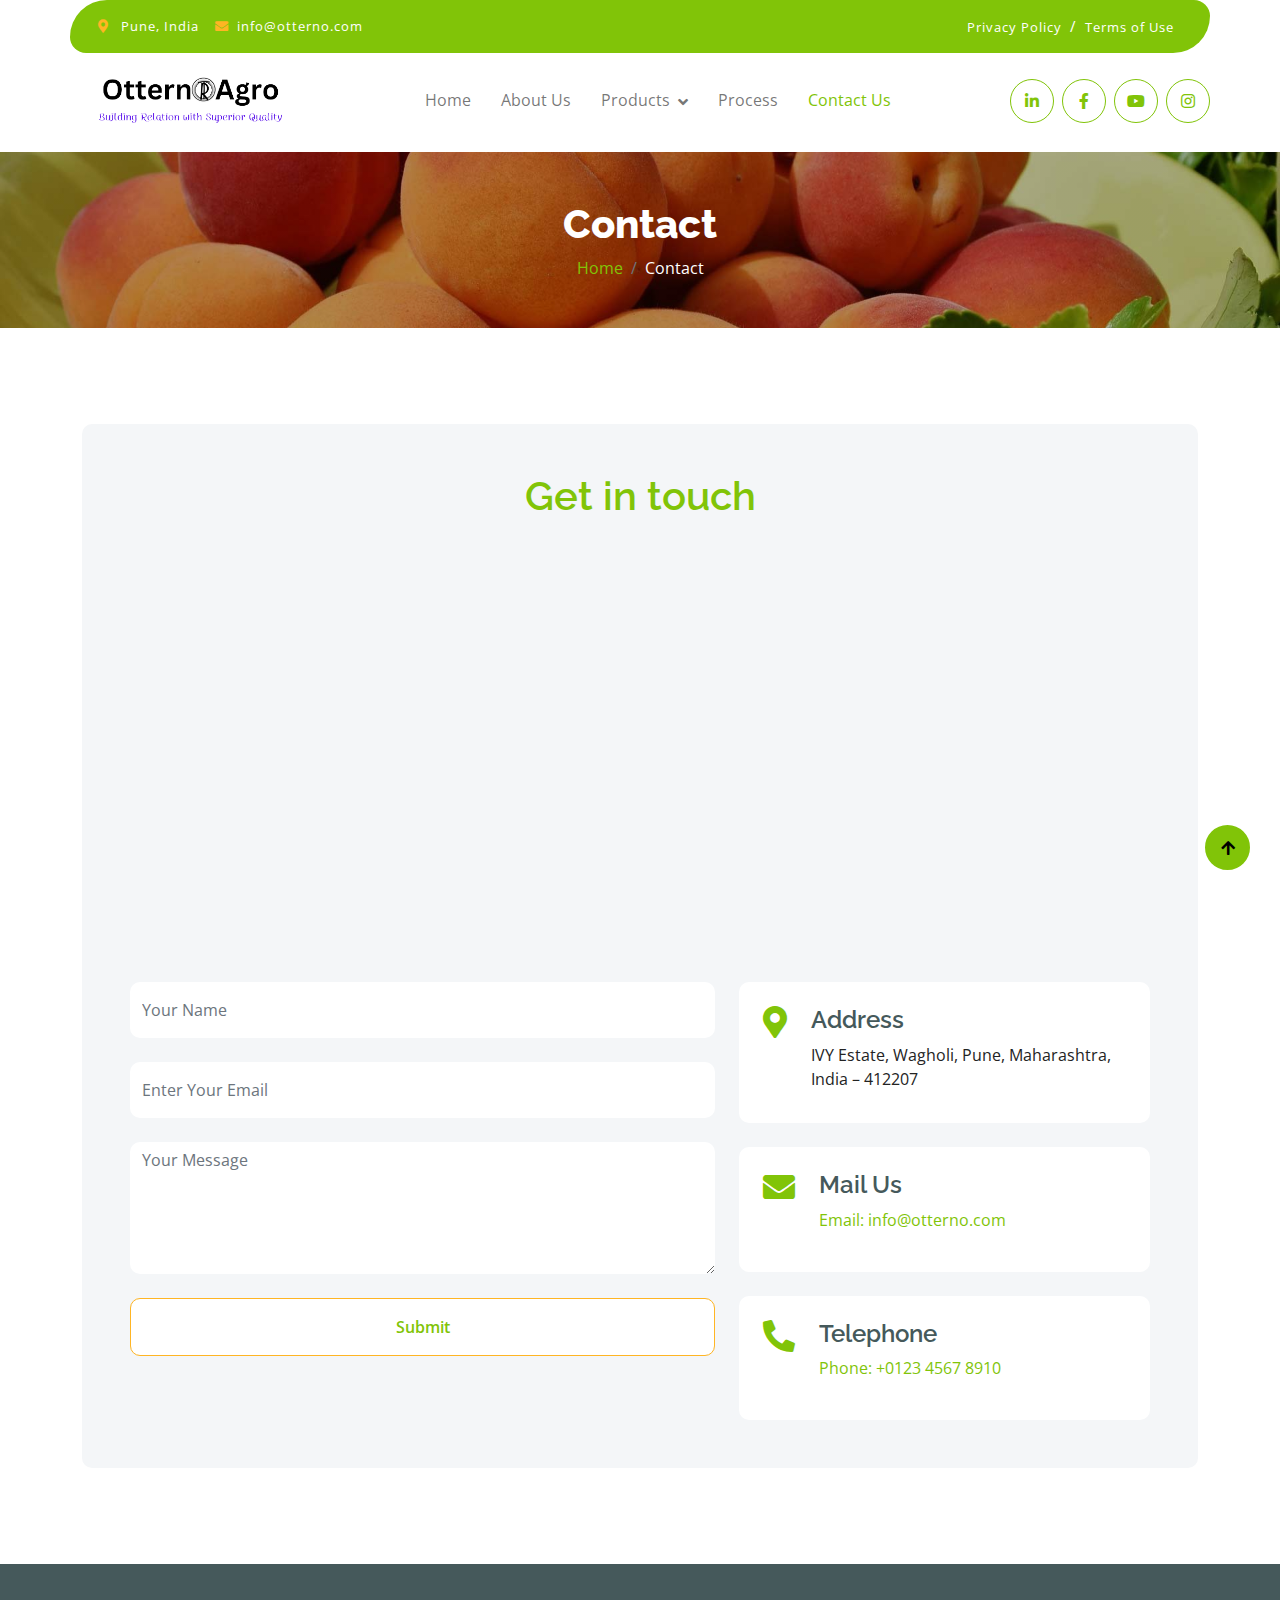
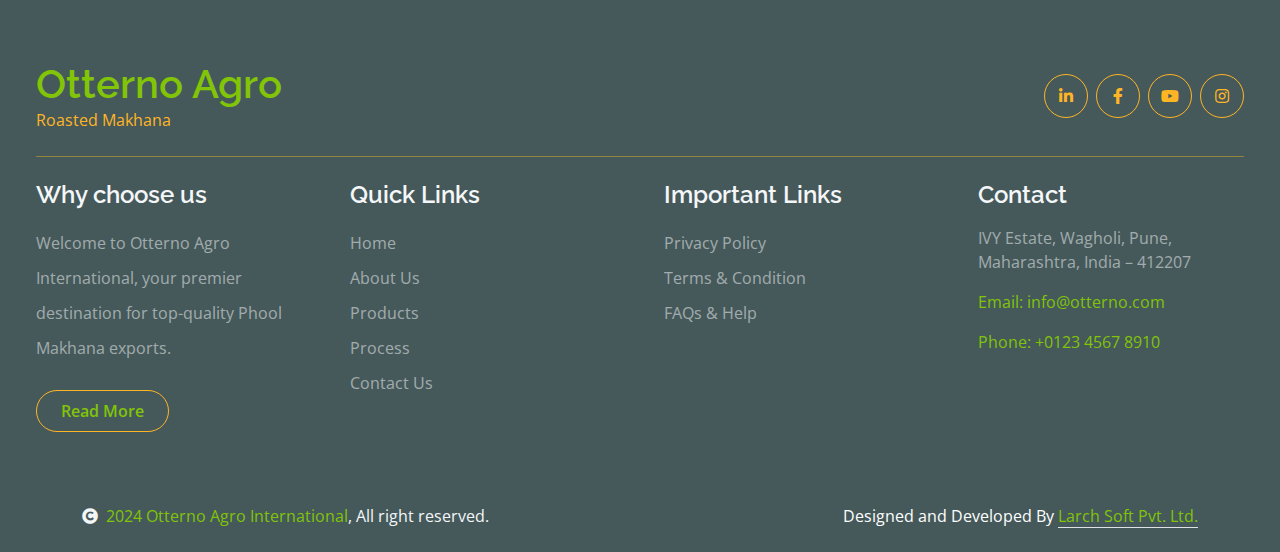
<file: contact.html>
<!DOCTYPE html>
<html lang="en">
  <head>
    <meta charset="utf-8" />
    <title>Otterno Agro</title>
    <meta content="width=device-width, initial-scale=1.0" name="viewport" />
    <meta content="" name="keywords" />
    <meta content="" name="description" />
    <!-- Google Web Fonts -->
    <link rel="shortcut icon" type="image/png" href="img/logo.png" />
    <link rel="preconnect" href="https://fonts.googleapis.com" />
    <link rel="preconnect" href="https://fonts.gstatic.com" crossorigin />
    <link
      href="https://fonts.googleapis.com/css2?family=Open+Sans:wght@400;600&family=Raleway:wght@600;800&display=swap"
      rel="stylesheet"
    />
    <link rel="stylesheet" href="style.css" />
    <!-- Icon Font Stylesheet -->
    <link
      href="https://cdn.jsdelivr.net/npm/bootstrap@5.3.2/dist/css/bootstrap.min.css"
      rel="stylesheet"
      integrity="sha384-T3c6CoIi6uLrA9TneNEoa7RxnatzjcDSCmG1MXxSR1GAsXEV/Dwwykc2MPK8M2HN"
      crossorigin="anonymous"
    />
    <link
      rel="stylesheet"
      href="https://use.fontawesome.com/releases/v5.15.4/css/all.css"
    />
    <link
      href="https://cdn.jsdelivr.net/npm/bootstrap-icons@1.4.1/font/bootstrap-icons.css"
      rel="stylesheet"
    />

    <!-- Libraries Stylesheet -->
    <link href="lib/lightbox/css/lightbox.min.css" rel="stylesheet" />
    <link href="lib/owlcarousel/assets/owl.carousel.min.css" rel="stylesheet" />

    <!-- Customized Bootstrap Stylesheet -->
    <link href="css/bootstrap.min.css" rel="stylesheet" />

    <!-- Template Stylesheet -->
    <link href="css/style.css" rel="stylesheet" />
  </head>

  <body>
    <!-- Spinner Start -->
    <div
      id="spinner"
      class="show w-100 vh-100 bg-white position-fixed translate-middle top-50 start-50 d-flex align-items-center justify-content-center"
    >
      <div class="spinner-grow text-primary" role="status"></div>
    </div>
    <!-- Spinner End -->

    <!-- Navbar start -->
    <div class="container-fluid fixed-top">
      <div class="container topbar bg-primary d-none d-lg-block">
        <div class="d-flex justify-content-between">
          <div class="top-info ps-2">
            <small class="me-3"
              ><i class="fas fa-map-marker-alt me-2 text-secondary"></i>
              <a href="#" class="text-white">Pune, India</a></small
            >
            <small class="me-3"
              ><i class="fas fa-envelope me-2 text-secondary"></i
              ><a href="mailto:info@otterno.com" class="text-white"
                >info@otterno.com</a
              ></small
            >
          </div>
          <div class="top-link pe-2">
            <a href="privacy.html" class="text-white"
              ><small class="text-white mx-2">Privacy Policy</small>/</a
            >
            <a href="terms.html" class="text-white"
              ><small class="text-white mx-2">Terms of Use</small></a
            >
          </div>
        </div>
      </div>
      <div class="container px-0">
        <nav class="navbar navbar-light bg-white navbar-expand-xl">
          <a href="index.html" class="navbar-brand"
            ><img src="/img/logo.png"
          /></a>
          <button
            class="navbar-toggler py-2 px-3"
            type="button"
            data-bs-toggle="collapse"
            data-bs-target="#navbarCollapse"
          >
            <span class="fa fa-bars text-primary"></span>
          </button>
          <div class="collapse navbar-collapse bg-white" id="navbarCollapse">
            <div class="navbar-nav mx-auto">
              <a href="index.html" class="nav-item nav-link">Home</a>
              <a href="about.html" class="nav-item nav-link">About Us</a>
              <div class="nav-item dropdown">
                <a
                  href="#"
                  class="nav-link dropdown-toggle"
                  data-bs-toggle="dropdown"
                  >Products</a
                >
                <div class="dropdown-menu m-0 bg-secondary rounded-0">
                  <a href="products.html#plain" class="dropdown-item"
                    >Fox Nuts Plain</a
                  >
                  <a href="products.html#spicy" class="dropdown-item"
                    >Fox Nuts Spicy</a
                  >
                  <a href="products.html#salt" class="dropdown-item"
                    >Fox Nuts Salted</a
                  >
                </div>
              </div>
              <a href="process.html" class="nav-item nav-link">Process</a>
              <a href="contact.html" class="nav-item nav-link active"
                >Contact Us</a
              >
            </div>
            <div class="d-flex m-3 me-0">
              <div class="d-flex justify-content-center align-items-center">
                <a
                  class="btn btn-outline-primary me-2 btn-md-square rounded-circle"
                  href="https://www.linkedin.com/in/otterno-agro-international-553a472b1/"
                  ><i class="fab fa-linkedin-in"></i
                ></a>
                <a
                  class="btn btn-outline-primary me-2 btn-md-square rounded-circle"
                  href="https://www.facebook.com/profile.php?id=61556339750711"
                  ><i class="fab fa-facebook-f"></i
                ></a>
                <a
                  class="btn btn-outline-primary me-2 btn-md-square rounded-circle"
                  href="https://www.youtube.com/@Otterno-agro"
                  ><i class="fab fa-youtube"></i
                ></a>
                <a
                  class="btn btn-outline-primary btn-md-square rounded-circle"
                  href="https://www.instagram.com/otternointernational/"
                  ><i class="fab fa-instagram"></i
                ></a>
              </div>
            </div>
          </div>
        </nav>
      </div>
    </div>
    <!-- Navbar End -->

    <!-- Single Page Header start -->
    <div class="container-fluid page-header py-5">
      <h1 class="text-center text-white display-6">Contact</h1>
      <ol class="breadcrumb justify-content-center mb-0">
        <li class="breadcrumb-item"><a href="#">Home</a></li>
        <li class="breadcrumb-item active text-white">Contact</li>
      </ol>
    </div>
    <!-- Single Page Header End -->

    <!-- Contact Start -->
    <div class="contact py-5">
      <div class="container py-md-5">
        <div class="p-3 p-md-5 bg-light rounded">
          <div class="row g-4">
            <div class="col-12">
              <div class="text-center mx-auto" style="max-width: 700px">
                <h1 class="text-primary">Get in touch</h1>
              </div>
            </div>
            <div class="col-lg-12">
              <div class="h-100 rounded">
                <iframe
                  class="rounded w-100"
                  style="height: 400px"
                  src="https://www.google.com/maps/embed?pb=!1m18!1m12!1m3!1d3781.7930547379756!2d74.00263862501473!3d18.583366332522353!2m3!1f0!2f0!3f0!3m2!1i1024!2i768!4f13.1!3m3!1m2!1s0x3bc2c3fe3196e309%3A0xabd5c95f58e16aca!2sIvy%20Estate%20Nia!5e0!3m2!1sen!2sin!4v1706692711648!5m2!1sen!2sin"
                  loading="lazy"
                  referrerpolicy="no-referrer-when-downgrade"
                ></iframe>
              </div>
            </div>
            <div class="col-lg-7">
              <form action="" class="">
                <input
                  type="text"
                  class="w-100 form-control border-0 py-3 mb-4"
                  placeholder="Your Name"
                />
                <input
                  type="email"
                  class="w-100 form-control border-0 py-3 mb-4"
                  placeholder="Enter Your Email"
                />
                <textarea
                  class="w-100 form-control border-0 mb-4"
                  rows="5"
                  cols="10"
                  placeholder="Your Message"
                ></textarea>
                <button
                  class="w-100 btn form-control border-secondary py-3 bg-white text-primary"
                  type="submit"
                >
                  Submit
                </button>
              </form>
            </div>
            <div class="col-lg-5">
              <div class="d-flex p-4 rounded mb-4 bg-white">
                <i class="fas fa-map-marker-alt fa-2x text-primary me-4"></i>
                <div>
                  <h4>Address</h4>
                  <p class="mb-2">
                    IVY Estate, Wagholi, Pune, Maharashtra, India – 412207
                  </p>
                </div>
              </div>
              <div class="d-flex p-4 rounded mb-4 bg-white">
                <i class="fas fa-envelope fa-2x text-primary me-4"></i>
                <div>
                  <h4>Mail Us</h4>
                  <a href="mailto:info@otterno.com" class="mb-2"
                    ><p>Email: info@otterno.com</p></a
                  >
                </div>
              </div>
              <div class="d-flex p-4 rounded bg-white">
                <i class="fa fa-phone-alt fa-2x text-primary me-4"></i>
                <div>
                  <h4>Telephone</h4>
                  <a href="tel:+0123 4567 8910" class="mb-2"
                    ><p>Phone: +0123 4567 8910</p></a
                  >
                </div>
              </div>
            </div>
          </div>
        </div>
      </div>
    </div>
    <!-- Contact End -->

    <!-- Footer Start -->
    <div class="container-fluid bg-dark text-white-50 footer pt-5">
      <div class="py-5 px-md-4">
        <div
          class="pb-4 mb-4"
          style="border-bottom: 1px solid rgba(226, 175, 24, 0.5)"
        >
          <div class="row g-4">
            <div class="col-md-6">
              <a href="#">
                <h1 class="text-primary text-center text-md-start mb-0">
                  Otterno Agro
                </h1>
                <p class="text-secondary text-center text-md-start mb-0">
                  Roasted Makhana
                </p>
              </a>
            </div>
            <div
              class="col-md-6 d-flex justify-content-center justify-content-md-end align-items-center"
            >
              <div class="d-flex justify-content-center align-items-center">
                <a
                  class="btn btn-outline-secondary me-2 btn-md-square rounded-circle"
                  href="https://www.linkedin.com/in/otterno-agro-international-553a472b1/"
                  ><i class="fab fa-linkedin-in"></i
                ></a>
                <a
                  class="btn btn-outline-secondary me-2 btn-md-square rounded-circle"
                  href="https://www.facebook.com/profile.php?id=61556339750711"
                  ><i class="fab fa-facebook-f"></i
                ></a>
                <a
                  class="btn btn-outline-secondary me-2 btn-md-square rounded-circle"
                  href="https://www.youtube.com/@Otterno-agro"
                  ><i class="fab fa-youtube"></i
                ></a>
                <a
                  class="btn btn-outline-secondary btn-md-square rounded-circle"
                  href="https://www.instagram.com/otternointernational/"
                  ><i class="fab fa-instagram"></i
                ></a>
              </div>
            </div>
          </div>
        </div>
        <div class="row g-5">
          <div class="col-lg-3 col-md-6">
            <div class="footer-item">
              <h4 class="text-light mb-3">Why choose us</h4>
              <p class="mb-4">
                Welcome to Otterno Agro International, your premier destination
                for top-quality Phool Makhana exports.
              </p>
              <a
                href="about.html"
                class="btn border-secondary py-2 px-4 rounded-pill text-primary"
                >Read More</a
              >
            </div>
          </div>
          <div class="col-lg-3 col-md-6">
            <div class="d-flex flex-column text-start footer-item">
              <h4 class="text-light mb-3">Quick Links</h4>
              <a class="btn-link" href="index.html">Home</a>
              <a class="btn-link" href="about.html">About Us</a>
              <a class="btn-link" href="products.html">Products</a>
              <a class="btn-link" href="process.html">Process</a>
              <a class="btn-link" href="contact.html">Contact Us</a>
            </div>
          </div>
          <div class="col-lg-3 col-md-6">
            <div class="d-flex flex-column text-start footer-item">
              <h4 class="text-light mb-3">Important Links</h4>
              <a class="btn-link" href="privacy.html">Privacy Policy</a>
              <a class="btn-link" href="terms.html">Terms & Condition</a>
              <a class="btn-link" href="">FAQs & Help</a>
            </div>
          </div>
          <div class="col-lg-3 col-md-6">
            <div class="footer-item">
              <h4 class="text-light mb-3">Contact</h4>
              <p>IVY Estate, Wagholi, Pune, Maharashtra, India – 412207</p>
              <a href="mailto:info@otterno.com"
                ><p>Email: info@otterno.com</p></a
              >
              <a href="tel:+0123 4567 8910"><p>Phone: +0123 4567 8910</p></a>
            </div>
          </div>
        </div>
      </div>
    </div>
    <!-- Footer End -->

    <!-- Copyright Start -->
    <div class="container-fluid copyright bg-dark py-4">
      <div class="container">
        <div class="row">
          <div class="col-md-6 text-center text-md-start mb-3 mb-md-0">
            <span class="text-light"
              ><a href="#"
                ><i class="fas fa-copyright text-light me-2"></i>2024 Otterno
                Agro International</a
              >, All right reserved.</span
            >
          </div>
          <div class="col-md-6 my-auto text-center text-md-end text-white">
            Designed and Developed By
            <a class="border-bottom" href="https://www.larchsoft.com/"
              >Larch Soft Pvt. Ltd.</a
            >
          </div>
        </div>
      </div>
    </div>
    <!-- Copyright End -->

    <!-- Back to Top -->
    <a
      href="#"
      class="btn btn-primary border-3 border-primary rounded-circle back-to-top"
      ><i class="fa fa-arrow-up"></i
    ></a>

    <!-- JavaScript Libraries -->
    <script src="https://ajax.googleapis.com/ajax/libs/jquery/3.6.4/jquery.min.js"></script>
    <script src="https://cdn.jsdelivr.net/npm/bootstrap@5.0.0/dist/js/bootstrap.bundle.min.js"></script>
    <script src="lib/easing/easing.min.js"></script>
    <script src="lib/waypoints/waypoints.min.js"></script>
    <script src="lib/lightbox/js/lightbox.min.js"></script>
    <script src="lib/owlcarousel/owl.carousel.min.js"></script>

    <!-- Template Javascript -->
    <script src="js/main.js"></script>
  </body>
</html>
</file>
<file: style.css>
@import url("https://fonts.googleapis.com/css2?family=Yeseva+One&display=swap");
body {
  color: #232323;
  background-color: #f4f4f0;
}
.steps-section div.steps-wrapper div.steps h3,
.steps-section div.steps-wrapper .steps-intro h2,
.range-section .range-wrapper h2,
.range-section .range-wrapper h3 {
  font-family: "Yeseva One", monospace;
}
.steps-section div.steps-wrapper div.steps h3,
.range-section .range-wrapper h3 {
  font-size: 20px;
}
.fa-star,
.fa-star-half-stroke {
  color: #00b67a;
  font-size: 16px;
}
section.steps-section {
  width: 100%;
  margin: 0 0 0 0;
  margin-top: 150px;
  padding: 40px 10px;
  display: flex;
  flex-direction: row;
  flex-wrap: wrap;
  justify-content: center;
  align-items: flex-start;
  background-color: #ffffff;
}
section.steps-section div.steps-wrapper {
  width: 980px;
  display: flex;
  flex-direction: row;
  flex-wrap: wrap;
  justify-content: center;
  align-items: flex-start;
  align-content: flex-start;
}
section.steps-section div.steps-wrapper div.steps-intro {
  width: 100%;
}
section.steps-section div.steps-wrapper div.steps {
  width: calc(100% / 3 - 20px);
  display: flex;
  flex-direction: column;
  align-items: center;
  align-content: flex-start;
  margin: 0 10px 20px 10px;
  text-align: center;
}
section.steps-section div.steps-wrapper div.steps img.illustration {
  width: 100%;
  max-width: 200px;
  height: auto;
  margin: 0 0 20px 0;
  display: block;
}
section.steps-section div.steps-wrapper h2 {
  max-width: 588px;
  padding: 0 10px;
  text-align: center;
}
.navbar-brand img {
  height: 70px;
  object-fit: contain;
}
.prospect-landing-page h2 span.yellow-underline {
  border-bottom: 7px solid #fdc500;
}
.steps-section div.steps-wrapper h2 {
  max-width: 588px;
  padding: 0 10px;
  text-align: center;
}
.prospect-landing-page h2 {
  font-family: "Yeseva One", monospace;
  letter-spacing: 0.25px;
  font-size: 28px;
  line-height: 40px;
  margin: 0 auto 40px auto;
  color: #3c3c3b;
}
.prospect-landing-page h3 {
  font-family: "Yes";
  letter-spacing: 0.15px;
  font-size: 20px;
  line-height: 20px;
  margin: 0 auto 20px auto;
  padding: 0;
  color: #3c3c3b;
}
section.steps-section div.steps-wrapper div.steps h3 {
  font-family: "Yeseva One", monospace;
  letter-spacing: 0.15px;
  font-size: 20px;
  line-height: 24px;
  margin: 0 auto 0 auto;
  padding: 0;
  color: #3c3c3b;
}
a.cta-button {
  min-height: 40px;
  padding: 10px 20px;
  border: 0;
  text-align: center;
  cursor: pointer;
  font-weight: 600;
  /* font-family: ACMontserratRegularFont; */
  font-size: 16px;
  line-height: 20px;
  color: #3c3c3b;
  transition: all ease 0.4s;
  background-color: #f07e26;
}
a.cta-button:hover {
  color: rgb(228, 225, 225);
}
section.range-section {
  width: 100%;
  margin: 0 0 0 0;
  padding: 40px 10px;
  display: flex;
  flex-direction: row;
  flex-wrap: wrap;
  justify-content: center;
  align-items: flex-start;
  background-color: #f3f2f1;
}
section.range-section div.range-wrapper h2 {
  max-width: 588px;
  padding: 0 10px;
  text-align: center;
}
section.range-section div.range-wrapper {
  width: 1196px;
  display: flex;
  flex-direction: column;
  flex-wrap: wrap;
  justify-content: center;
  align-items: center;
  align-content: flex-start;
}
section.range-section div.range-wrapper div.range-intro {
  width: 100%;
}
section.range-section div.range-wrapper a.range {
  width: calc(100% / 3 - 20px);
  display: flex;
  flex-direction: column;
  align-items: center;
  align-content: flex-start;
  text-align: center;
  margin: 0 10px 20px 10px;
  position: relative;
}
section.range-section div.range-wrapper a.range img.range-desk {
  width: 100%;
  height: auto;
  margin: 0 0 20px 0;
  display: block;
}
section.range-section div.range-wrapper a.range img.range-mob {
  display: none;
}
section.range-section div.range-wrapper a.range h3 {
  width: calc(100% - 40px);
  padding: 10px;
  position: absolute;
  bottom: -20px;
  background-color: #fdc500;
  transition: all ease 0.25s;
}
section.delivery-section {
  width: 100%;
  margin: 0 0 0 0;
  padding: 40px 10px;
  display: flex;
  flex-direction: row;
  flex-wrap: wrap;
  justify-content: center;
  align-items: flex-start;
  background-color: #fdc500;
}
section.delivery-section div.delivery-wrapper {
  width: 1044px;
  display: flex;
  flex-direction: row;
  flex-wrap: wrap;
  justify-content: center;
  align-items: center;
  align-content: flex-start;
}
section.delivery-section div.delivery-wrapper div {
  width: calc(100% / 2 - 20px);
  display: flex;
  flex-direction: column;
  align-items: flex-start;
  align-content: flex-start;
  margin: 0 10px 0 10px;
}
section.delivery-section div.delivery-wrapper div img {
  width: 100%;
  /* max-width: 300px; */
  height: auto;
  margin: 0 0 0 0;
  display: block;
}
section.delivery-section div.delivery-wrapper div h2 {
  max-width: 588px;
  margin: 0 0 20px 0;
  padding: 0;
  text-align: left;
}
section.delivery-section div.delivery-wrapper div ul {
  max-width: 500px;
  list-style-type: disc;
  list-style-position: outside;
  margin: 0 0 20px 0;
  padding-left: 20px;
  text-align: left;
}
.prospect-landing-page p a,
section.delivery-section div.delivery-wrapper ul li a {
  color: #f07e26;
  text-decoration: none;
}
section.reasons-section {
  width: 100%;
  margin: 0 0 0 0;
  padding: 40px 10px;
  display: flex;
  flex-direction: row;
  flex-wrap: wrap;
  justify-content: center;
  align-items: flex-start;
  background-color: #ffffff;
}
section.reasons-section div.reasons-wrapper {
  width: 740px;
  display: flex;
  flex-direction: row;
  flex-wrap: wrap;
  justify-content: center;
  align-items: flex-start;
  align-content: flex-start;
}
section.reasons-section div.reasons-wrapper div.reasons-intro {
  width: 100%;
}
section.reasons-section div.reasons-wrapper div.reason {
  width: calc(100% / 3 - 20px);
  display: flex;
  flex-direction: column;
  align-items: center;
  align-content: flex-start;
  margin: 0 10px 20px 10px;
  text-align: center;
  position: relative;
}
section.reasons-section div.reasons-wrapper div.reason img {
  width: 100%;
  max-width: 280px;
  height: 160px;
  object-fit: contain;
  margin: 0 0 20px 0;
  display: block;
}
section.reasons-section div.reasons-wrapper p {
  max-width: 588px;
  padding: 0 10px;
  text-align: center;
}
section.reasons-section div.reasons-wrapper h2 {
  max-width: 588px;
  padding: 0 10px;
  text-align: center;
}
section.obop-section {
  width: 100%;
  margin: 0 0 0 0;
  padding: 40px 10px;
  display: flex;
  flex-direction: row;
  flex-wrap: wrap;
  justify-content: center;
  align-items: flex-start;
  background-color: #fdc500;
}
section.obop-section div.obop-wrapper {
  width: 1044px;
  display: flex;
  flex-direction: row;
  flex-wrap: wrap;
  justify-content: center;
  align-items: center;
  align-content: flex-start;
}
section.obop-section div.obop-wrapper div {
  width: calc(100% / 2 - 20px);
  display: flex;
  flex-direction: column;
  align-items: flex-start;
  align-content: flex-start;
  margin: 0 10px 0 10px;
}
section.obop-section div.obop-wrapper div img {
  width: 100%;
  height: auto;
  margin: 0 0 0 0;
  display: block;
}
section.obop-section div.obop-wrapper div h2 {
  max-width: 588px;
  margin: 0 0 20px 0;
  padding: 0;
  text-align: left;
}
section.obop-section div.obop-wrapper div p {
  max-width: 588px;
  margin: 0 0 20px 0;
  padding: 0;
  text-align: left;
}
.productplain img {
  border-radius: 20px;
  height: 280px;
  width: 100%;
}
@media only screen and (max-width: 1000px) {
  section.steps-section {
    margin-top: 80px;
  }
}
@media only screen and (max-width: 800px) {
  section.range-section div.range-wrapper a.range {
    width: calc(100% / 2 - 20px);
  }
  section.reasons-section div.reasons-wrapper div.reason {
    width: calc(100% / 2 - 20px);
  }
  .productplain img {
    height: 340px;
  }
}
@media only screen and (max-width: 750px) {
  section.reasons-section div.reasons-wrapper a.cta-button {
    max-width: 50%;
    width: 50%;
    min-height: 60px;
    margin: 20px auto 0px auto;
    padding: 20px 20px 20px 20px;
  }
  section.obop-section div.obop-wrapper div a.cta-button {
    max-width: 100%;
    width: 100%;
    min-height: 60px;
    margin: 20px auto 0px auto;
    padding: 20px 20px 20px 20px;
  }
}
@media only screen and (max-width: 600px) {
  .navbar-brand img {
    height: 50px;
    object-fit: contain;
  }
  section.steps-section div.steps-wrapper div.step-1 h3:before {
    width: 30px;
    height: 30px;
    margin-right: 8px;
    display: inline-block;
    content: "";
    position: relative;
    top: 5px;
    background: url(img/1.svg) center center no-repeat;
    background-size: cover;
  }
  section.steps-section div.steps-wrapper div.step-2 h3:before {
    width: 30px;
    height: 30px;
    margin-right: 8px;
    display: inline-block;
    content: "";
    position: relative;
    top: 5px;
    background: url(img/2.svg) center center no-repeat;
    background-size: cover;
  }
  section.steps-section div.steps-wrapper div.steps {
    width: calc(100% - 20px);
  }
  section.steps-section div.steps-wrapper div.step-3 h3:before {
    width: 30px;
    height: 30px;
    margin-right: 8px;
    display: inline-block;
    content: "";
    position: relative;
    top: 5px;
    background: url(img/3.svg) center center no-repeat;
    background-size: cover;
  }
  section.steps-section div.steps-wrapper div.steps h3 {
    margin: 0 auto 10px auto;
  }
  section.steps-section div.steps-wrapper div.steps img.illustration {
    display: none;
  }
  section.steps-section div.steps-wrapper {
    flex-direction: column;
    align-items: center;
    align-content: center;
  }
  section.delivery-section div.delivery-wrapper {
    flex-direction: column;
    align-items: center;
    align-content: center;
  }
  section.delivery-section div.delivery-wrapper div {
    width: calc(100% - 20px);
    max-width: 360px;
    align-items: center;
  }
  section.delivery-section div.delivery-wrapper div a.cta-button {
    max-width: 80%;
    width: 80%;
    min-height: 60px;
    margin: 20px auto 0px auto;
    padding: 20px 20px 20px 20px;
  }
  section.obop-section div.obop-wrapper {
    flex-direction: column;
    align-items: center;
    align-content: center;
  }
  section.obop-section div.obop-wrapper div {
    width: calc(100% - 20px);
    max-width: 360px;
    align-items: center;
  }
  .productplain img {
    height: 280px;
  }
}
@media only screen and (max-width: 550px) {
  section.range-section div.range-wrapper a.range {
    width: calc(100% - 20px);
  }
  section.reasons-section div.reasons-wrapper div.reason {
    width: calc(100% - 20px);
  }
}
@media only screen and (max-width: 500px) {
  section.reasons-section div.reasons-wrapper a.cta-button {
    max-width: calc(100% - 60px);
    width: calc(100% - 60px);
    min-height: 60px;
    margin: 0px auto 0px auto;
    padding: 20px 20px 20px 20px;
  }
  section.delivery-section div.delivery-wrapper div a.cta-button {
    max-width: calc(100% - 0px);
    width: calc(100% - 0px);
    min-height: 60px;
    margin: 0px auto 0px auto;
    padding: 20px 20px 20px 20px;
  }
  section.obop-section div.obop-wrapper div a.cta-button {
    max-width: calc(100% - 0px);
    width: calc(100% - 0px);
    min-height: 60px;
    margin: 0px auto 0px auto;
    padding: 20px 20px 20px 20px;
  }
}
@media only screen and (max-width: 500px) {
  .productplain img {
    height: 240px;
  }
}
</file>
<file: css/style.css>
/*** Spinner Start ***/
#spinner {
  opacity: 0;
  visibility: hidden;
  transition: opacity 0.8s ease-out, visibility 0s linear 0.5s;
  z-index: 99999;
}

#spinner.show {
  transition: opacity 0.8s ease-out, visibility 0s linear 0s;
  visibility: visible;
  opacity: 1;
}

.back-to-top {
  position: fixed;
  right: 30px;
  bottom: 30px;
  display: flex;
  width: 45px;
  height: 45px;
  align-items: center;
  justify-content: center;
  transition: 0.5s;
  z-index: 99;
}
/*** Spinner End ***/

/*** Button Start ***/
.btn {
  font-weight: 600;
  transition: 0.5s;
}

.btn-square {
  width: 32px;
  height: 32px;
}

.btn-sm-square {
  width: 34px;
  height: 34px;
}

.btn-md-square {
  width: 44px;
  height: 44px;
}

.btn-lg-square {
  width: 56px;
  height: 56px;
}

.btn-square,
.btn-sm-square,
.btn-md-square,
.btn-lg-square {
  padding: 0;
  display: flex;
  align-items: center;
  justify-content: center;
  font-weight: normal;
}

.btn.border-secondary {
  transition: 0.5s;
}

.btn.border-secondary:hover {
  background: var(--bs-secondary) !important;
  color: var(--bs-white) !important;
}

/*** Topbar Start ***/
.fixed-top {
  transition: 0.5s;
  background: var(--bs-white);
  border: 0;
}

.topbar {
  padding: 20px;
  border-radius: 230px 100px;
}

.topbar .top-info {
  font-size: 15px;
  line-height: 0;
  letter-spacing: 1px;
  display: flex;
  align-items: center;
}

.topbar .top-link {
  font-size: 15px;
  line-height: 0;
  letter-spacing: 1px;
  display: flex;
  align-items: center;
}

.topbar .top-link a {
  letter-spacing: 1px;
}

.topbar .top-link a small:hover {
  color: var(--bs-secondary) !important;
  transition: 0.5s;
}

.topbar .top-link a small:hover i {
  color: var(--bs-primary) !important;
}
/*** Topbar End ***/

/*** Navbar Start ***/
.navbar .navbar-nav .nav-link {
  padding: 10px 15px;
  font-size: 16px;
  transition: 0.5s;
}

.navbar {
  /* height: 100px; */
  border-bottom: 1px solid rgba(255, 255, 255, 0.1);
}

.navbar .navbar-nav .nav-link:hover,
.navbar .navbar-nav .nav-link.active,
.fixed-top.bg-white .navbar .navbar-nav .nav-link:hover,
.fixed-top.bg-white .navbar .navbar-nav .nav-link.active {
  color: var(--bs-primary);
}

.navbar .dropdown-toggle::after {
  border: none;
  content: "\f107";
  font-family: "Font Awesome 5 Free";
  font-weight: 700;
  vertical-align: middle;
  margin-left: 8px;
}

@media (min-width: 1200px) {
  .navbar .nav-item .dropdown-menu {
    display: block;
    visibility: hidden;
    top: 100%;
    transform: rotateX(-75deg);
    transform-origin: 0% 0%;
    border: 0;
    transition: 0.5s;
    opacity: 0;
  }
}

.dropdown .dropdown-menu a:hover {
  background: var(--bs-secondary);
  color: var(--bs-primary);
}

.navbar .nav-item:hover .dropdown-menu {
  transform: rotateX(0deg);
  visibility: visible;
  background: var(--bs-light) !important;
  border-radius: 10px !important;
  transition: 0.5s;
  opacity: 1;
}

#searchModal .modal-content {
  background: rgba(255, 255, 255, 0.8);
}
/*** Navbar End ***/

/*** Hero Header ***/
.hero-header {
  background: linear-gradient(
      rgba(248, 223, 173, 0.1),
      rgba(248, 223, 173, 0.1)
    ),
    url(../img/hero-img.jpg);
  background-position: center center;
  background-repeat: no-repeat;
  background-size: cover;
}

.carousel-item {
  position: relative;
}

.carousel-item a {
  position: absolute;
  top: 50%;
  left: 50%;
  transform: translate(-50%, -50%);
  font-size: 25px;
  background: linear-gradient(rgba(255, 181, 36, 0.7), rgba(255, 181, 36, 0.7));
}

.carousel-control-next,
.carousel-control-prev {
  width: 48px;
  height: 48px;
  border-radius: 48px;
  border: 1px solid var(--bs-white);
  background: var(--bs-primary);
  position: absolute;
  top: 50%;
  transform: translateY(-50%);
}

.carousel-control-next {
  margin-right: 20px;
}

.carousel-control-prev {
  margin-left: 20px;
}

.page-header {
  position: relative;
  background: linear-gradient(rgba(0, 0, 0, 0.3), rgba(0, 0, 0, 0.3)),
    url(../img/cart-page-header-img.jpg);
  background-position: center center;
  background-repeat: no-repeat;
  background-size: cover;
}

@media (min-width: 992px) {
  .hero-header,
  .page-header {
    margin-top: 152px !important;
  }
}
/*** Hero Header end ***/

/*** featurs Start ***/
.featurs .featurs-item .featurs-icon {
  position: relative;
  width: 120px;
  height: 120px;
}

.featurs .featurs-item .featurs-icon::after {
  content: "";
  width: 35px;
  height: 35px;
  background: var(--bs-secondary);
  position: absolute;
  bottom: -10px;
  transform: translate(-50%);
  transform: rotate(45deg);
  background: var(--bs-secondary);
}
/*** featurs End ***/

/*** service Start ***/
.service .service-item .service-content {
  position: relative;
  width: 250px;
  height: 130px;
  top: -50%;
  left: 50%;
  transform: translate(-50%, -50%);
}

/*** service End ***/

/*** Fruits Start ***/
.fruite .tab-class .nav-item a.active {
  background: var(--bs-secondary) !important;
}

.fruite .tab-class .nav-item a.active span {
  color: var(--bs-white) !important;
}

.fruite .fruite-categorie .fruite-name {
  line-height: 40px;
}

.fruite .fruite-categorie .fruite-name a {
  transition: 0.5s;
}

.fruite .fruite-categorie .fruite-name a:hover {
  color: var(--bs-secondary);
}

.fruite .fruite-item {
  height: 100%;
  transition: 0.5s;
}
.fruite .fruite-item:hover {
  box-shadow: 0 0 55px rgba(0, 0, 0, 0.4);
}

.fruite .fruite-item .fruite-img {
  overflow: hidden;
  transition: 0.5s;
  border-radius: 10px 10px 0 0;
}

.fruite .fruite-item .fruite-img img {
  transition: 0.5s;
}

.fruite .fruite-item .fruite-img img:hover {
  transform: scale(1.3);
}
/*** Fruits End ***/

/*** vesitable Start ***/
.vesitable .vesitable-item {
  height: 100%;
  transition: 0.5s;
}

.vesitable .vesitable-item:hover {
  box-shadow: 0 0 55px rgba(0, 0, 0, 0.4);
}

.vesitable .vesitable-item .vesitable-img {
  overflow: hidden;
  transition: 0.5s;
  border-radius: 10px 10px 0 0;
}

.vesitable .vesitable-item .vesitable-img img {
  transition: 0.5s;
}

.vesitable .vesitable-item .vesitable-img img:hover {
  transform: scale(1.2);
}

.vesitable .owl-stage {
  margin: 50px 0;
  position: relative;
}

.vesitable .owl-nav .owl-prev {
  position: absolute;
  top: -34px;
  right: 0;
  color: var(--bs-primary);
  padding: 5px 25px;
  border: 1px solid var(--bs-secondary);
  border-radius: 20px;
  transition: 0.5s;
}

.vesitable .owl-nav .owl-prev:hover {
  background: var(--bs-secondary);
  color: var(--bs-white);
}

.vesitable .owl-nav .owl-next {
  position: absolute;
  top: -34px;
  right: 88px;
  color: var(--bs-primary);
  padding: 5px 25px;
  border: 1px solid var(--bs-secondary);
  border-radius: 20px;
  transition: 0.5s;
}
.vesitable .owl-nav .owl-next:hover {
  background: var(--bs-secondary);
  color: var(--bs-white);
}
@media (max-width: 768px) {
  .vesitable .owl-nav .owl-next {
    top: 2px;
    right: calc(100% / 2);
  }
  .vesitable .owl-nav .owl-prev {
    top: 2px;
    right: calc(100% / 2 - 80px);
  }
}
/*** vesitable End ***/

/*** Banner Section Start ***/
.banner .banner-btn:hover {
  background: var(--bs-primary);
}
/*** Banner Section End ***/

/*** Facts Start ***/
.counter {
  height: 100%;
  text-align: center;
  box-shadow: 0 0 30px rgba(0, 0, 0, 0.05);
}

.counter i {
  font-size: 60px;
  margin-bottom: 25px;
}

.counter h4 {
  color: var(--bs-primary);
  letter-spacing: 1px;
  text-transform: uppercase;
}

.counter h1 {
  margin-bottom: 0;
}
/*** Facts End ***/

/*** testimonial Start ***/
.testimonial .owl-nav .owl-prev {
  position: absolute;
  top: -34px;
  right: 0;
  color: var(--bs-primary);
  padding: 5px 25px;
  border: 1px solid var(--bs-secondary);
  border-radius: 20px;
  transition: 0.5s;
}

.testimonial .owl-nav .owl-prev:hover {
  background: var(--bs-secondary);
  color: var(--bs-white);
}

.testimonial .owl-nav .owl-next {
  position: absolute;
  top: -34px;
  right: 80px;
  color: var(--bs-primary);
  padding: 5px 25px;
  border: 1px solid var(--bs-secondary);
  border-radius: 20px;
  transition: 0.5s;
}

.testimonial .owl-nav .owl-next:hover {
  background: var(--bs-secondary);
  color: var(--bs-white);
}
@media (max-width: 768px) {
  .testimonial .owl-nav .owl-next {
    top: -40px;
    right: calc(100% / 2);
  }
  .testimonial .owl-nav .owl-prev {
    top: -40px;
    right: calc(100% / 2 - 75px);
  }
}
/*** testimonial End ***/

/*** Single Page Start ***/
.pagination {
  display: inline-block;
}

.pagination a {
  color: var(--bs-dark);
  padding: 10px 16px;
  text-decoration: none;
  transition: 0.5s;
  border: 1px solid var(--bs-secondary);
  margin: 0 4px;
}

.pagination a.active {
  background-color: var(--bs-primary);
  color: var(--bs-light);
  border: 1px solid var(--bs-secondary);
}

.pagination a:hover:not(.active) {
  background-color: var(--bs-primary);
}

.nav.nav-tabs .nav-link.active {
  border-bottom: 2px solid var(--bs-secondary) !important;
}
/*** Single Page End ***/

/*** Footer Start ***/
.footer .footer-item .btn-link {
  line-height: 35px;
  color: rgba(255, 255, 255, 0.5);
  transition: 0.5s;
}

.footer .footer-item .btn-link:hover {
  color: var(--bs-secondary) !important;
}

.footer .footer-item p.mb-4 {
  line-height: 35px;
}
/*** Footer End ***/
</file>
